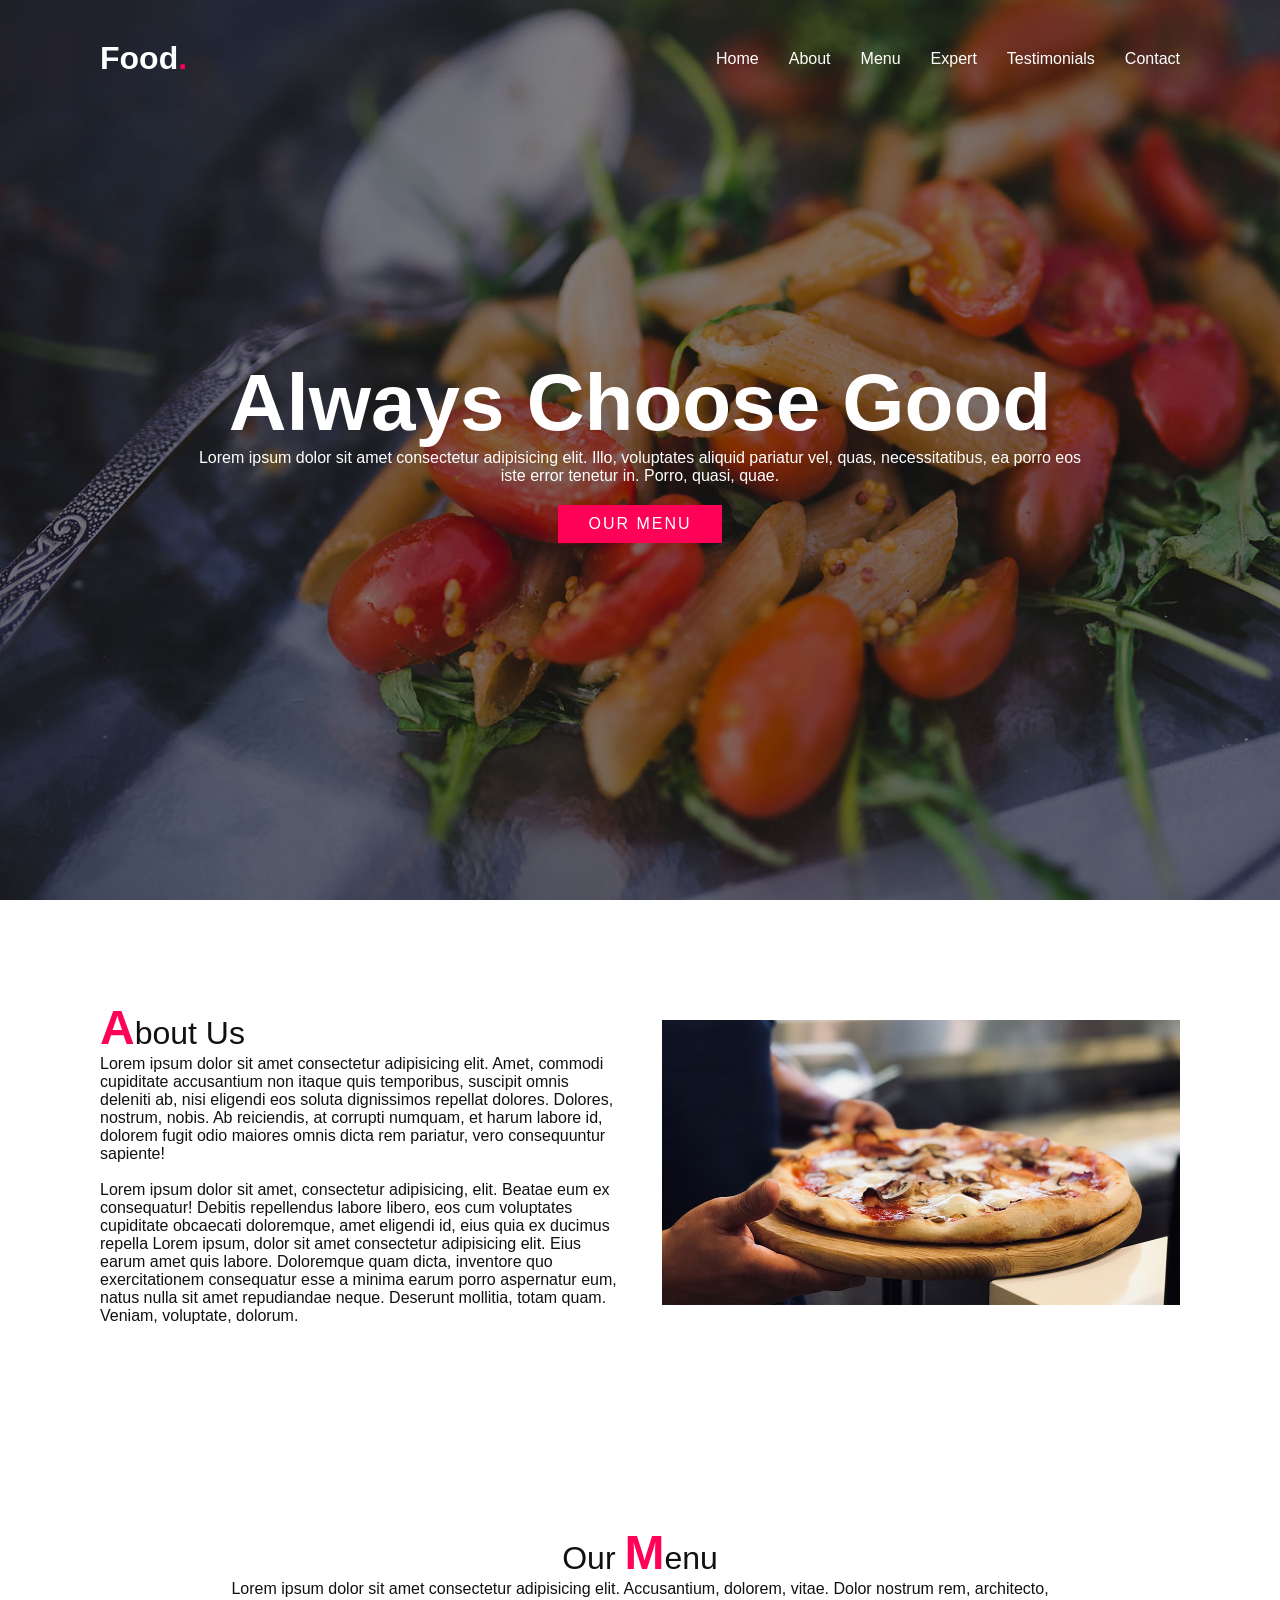
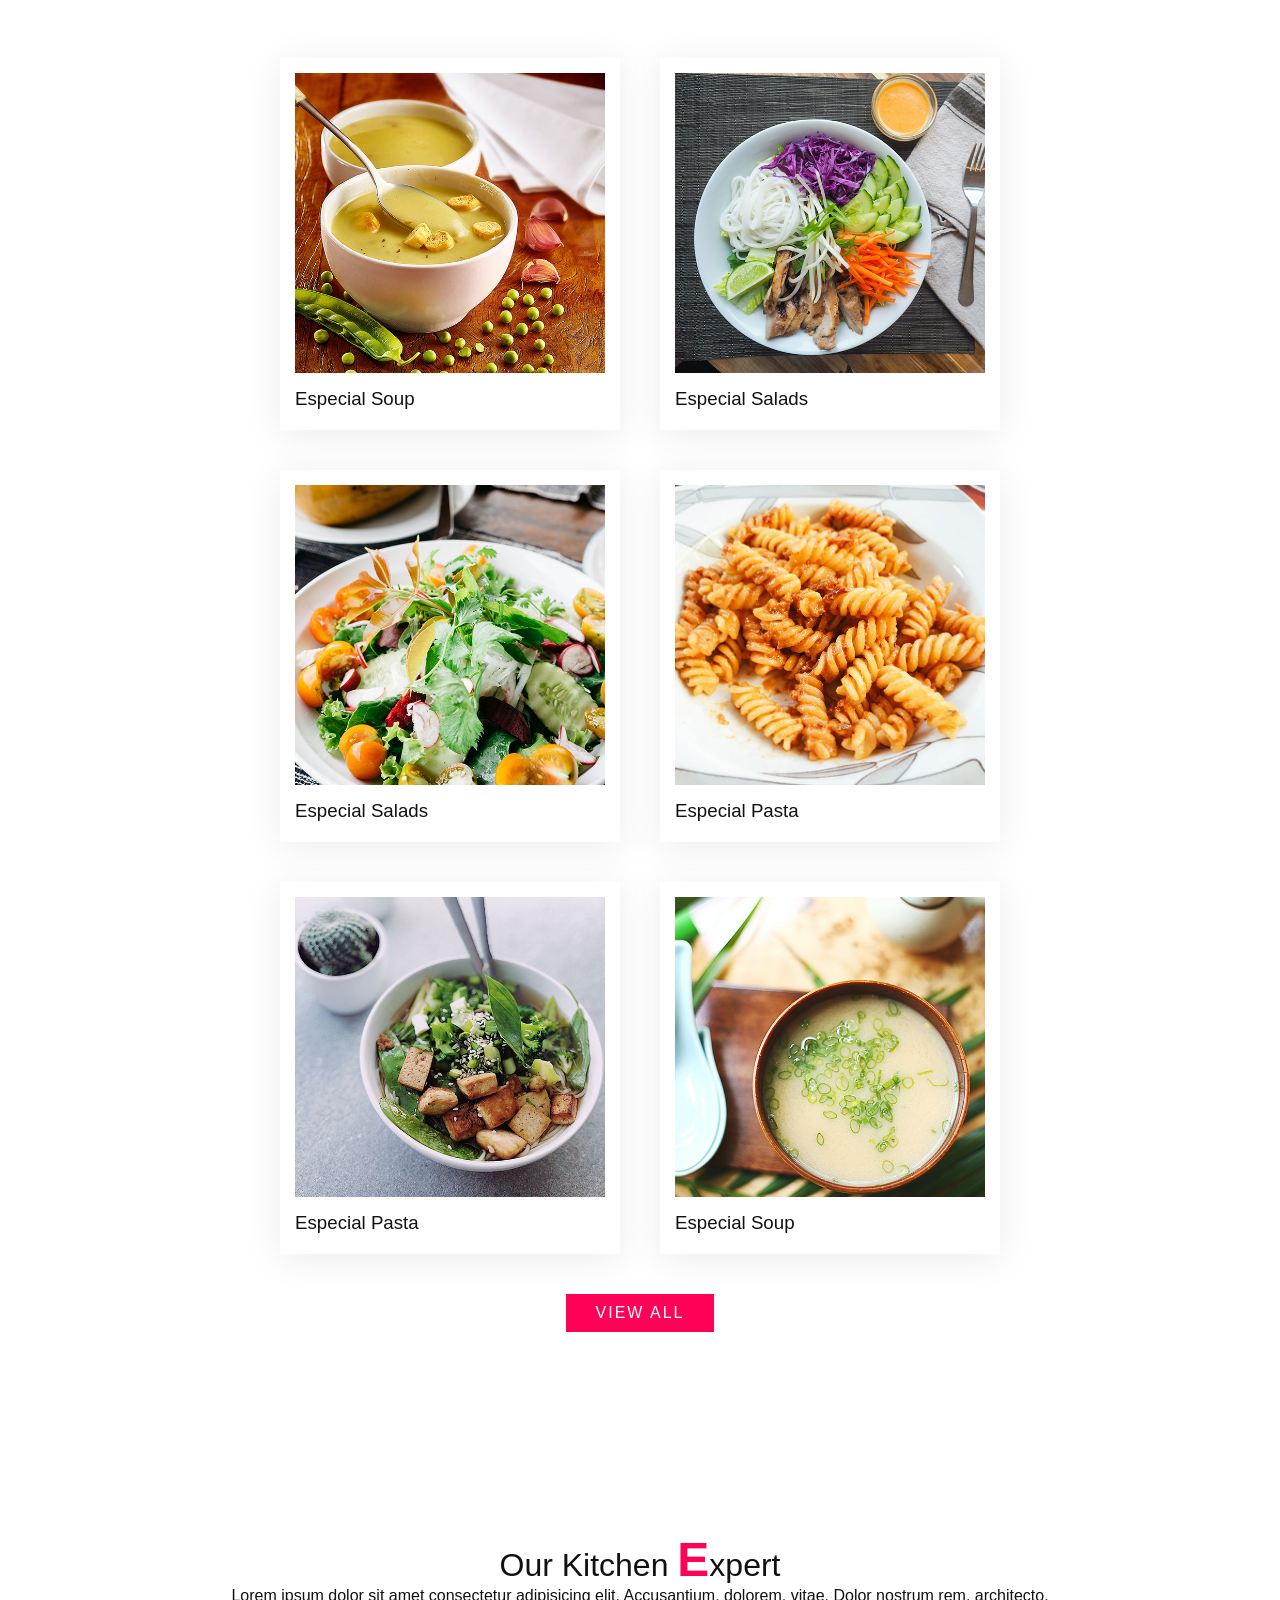
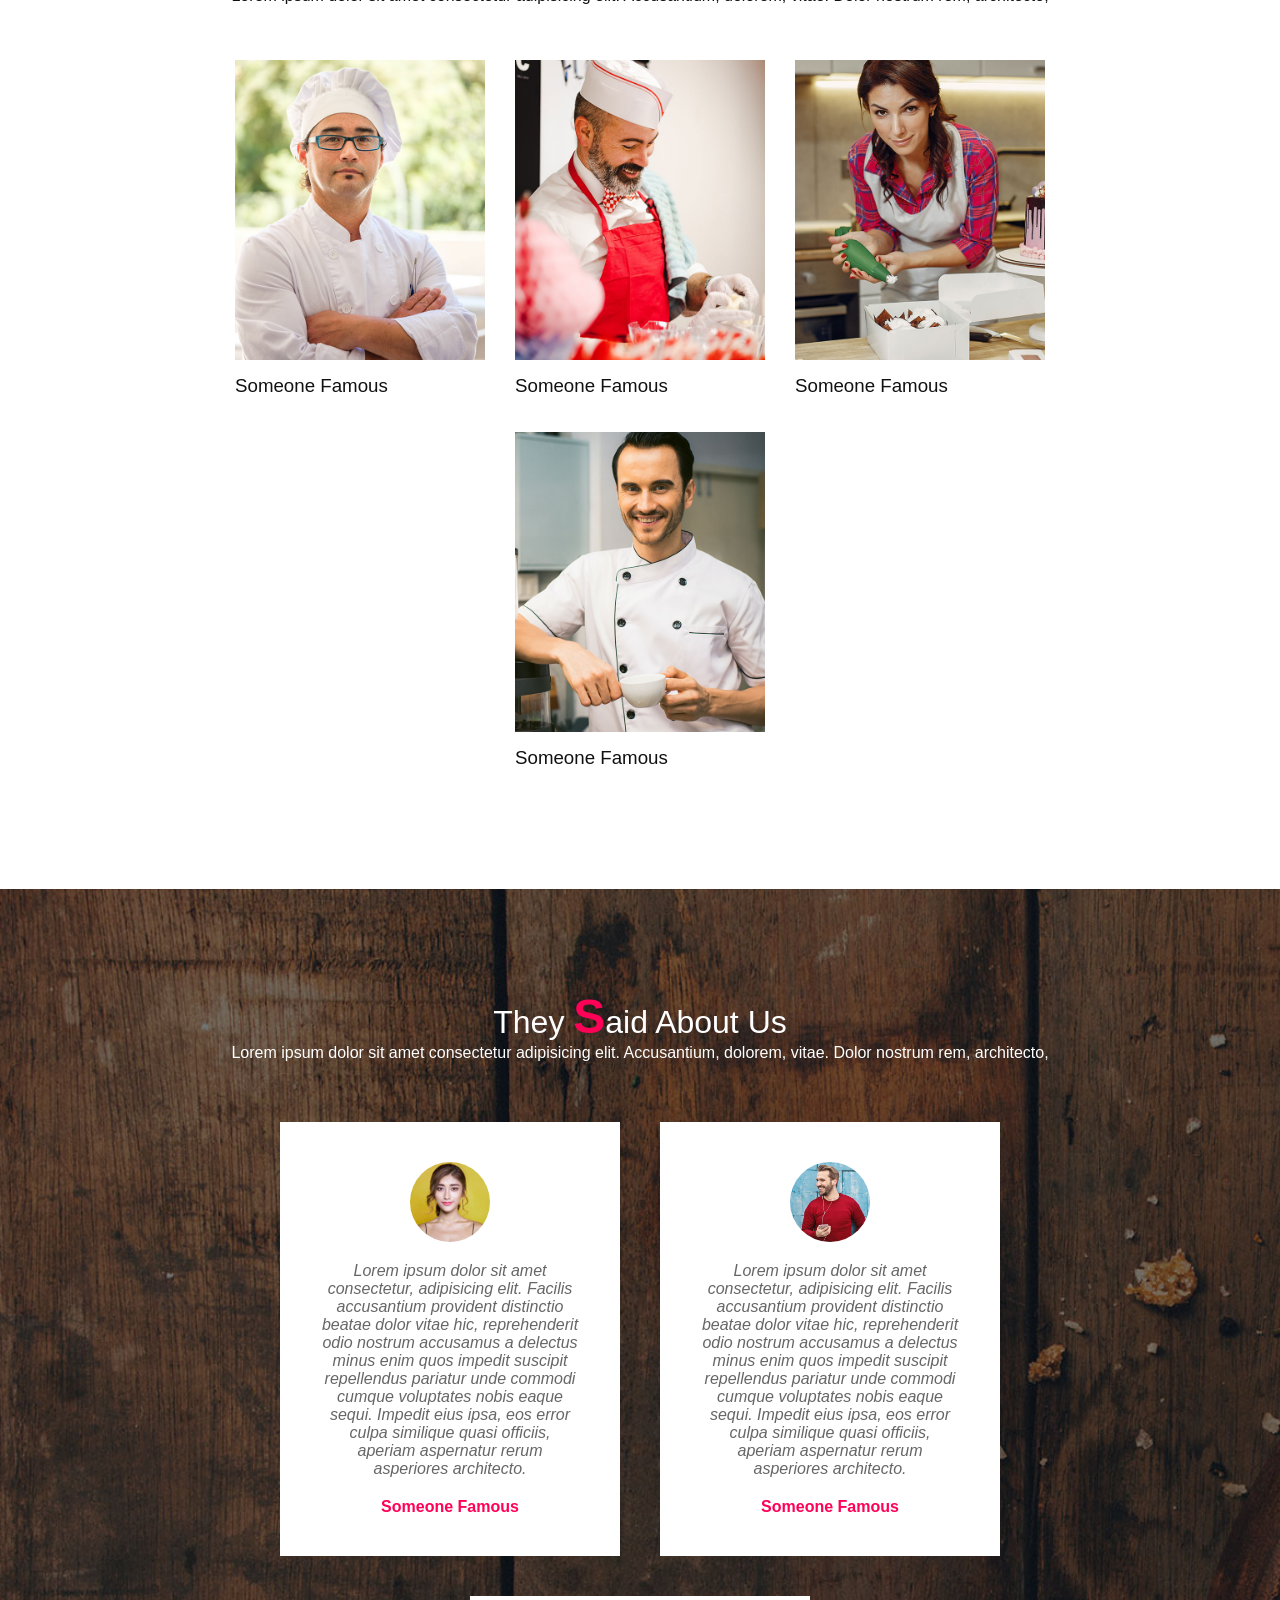
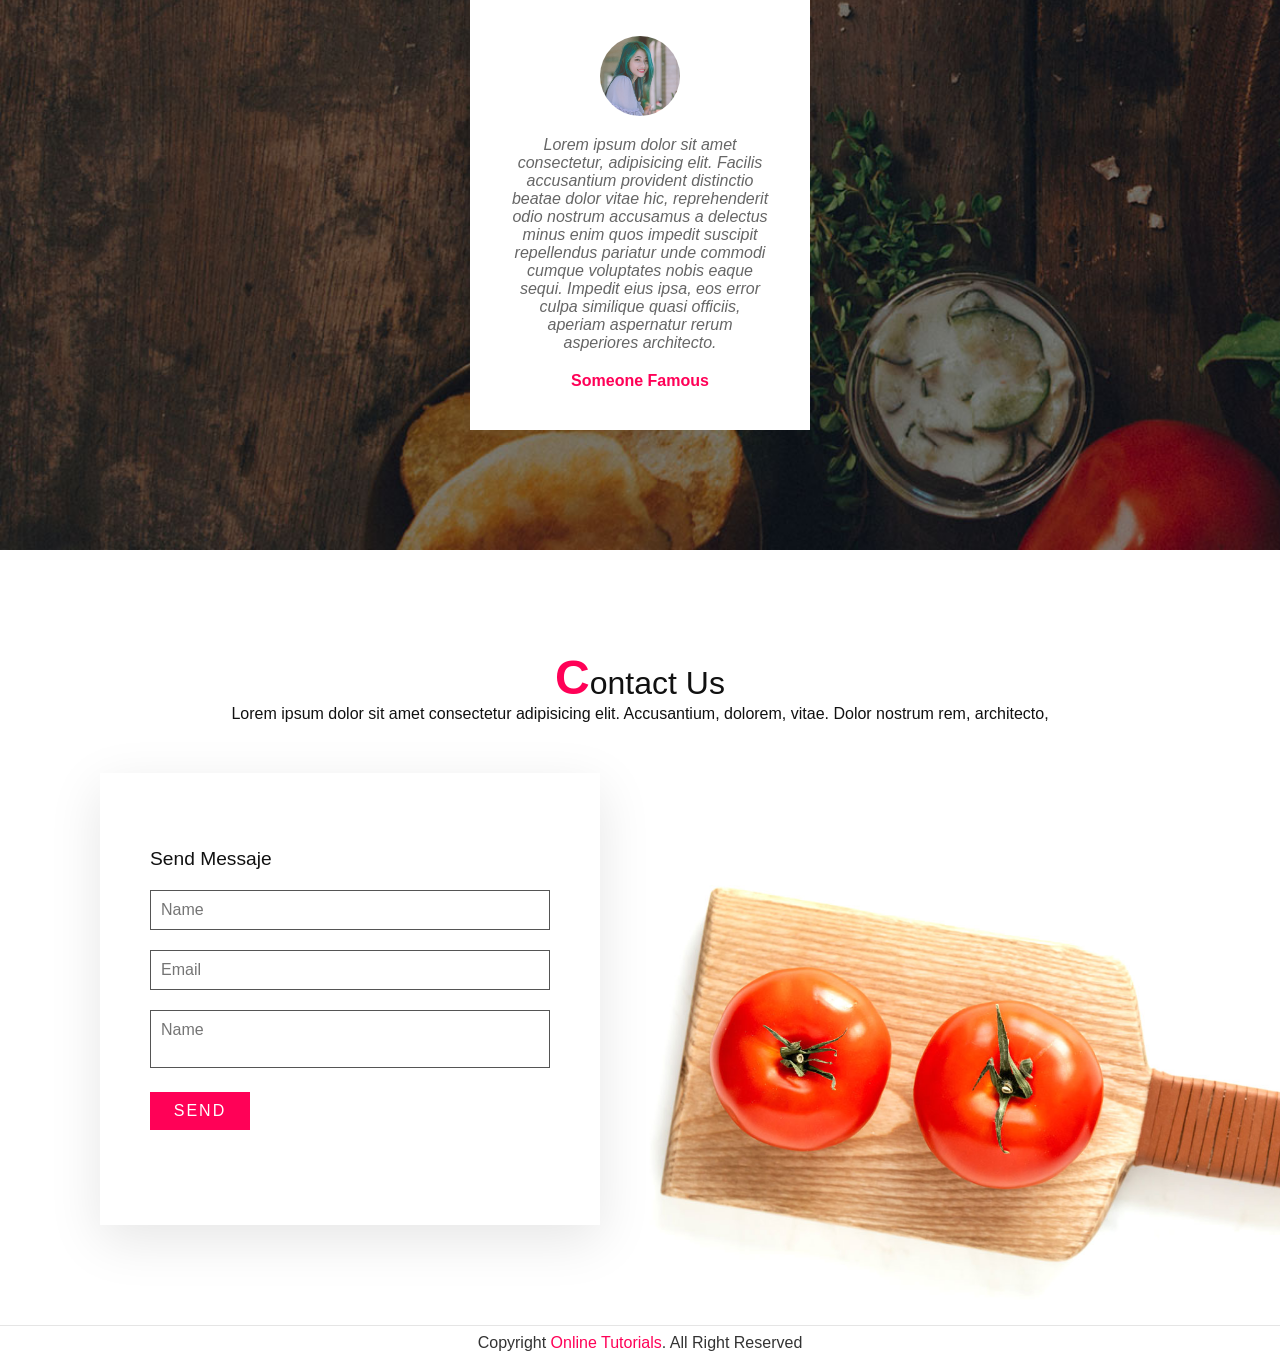
<file: index.html>
<!DOCTYPE html>
<html lang="en">
<head>
	<meta charset="UTF-8">
	<meta name="viewport" content="width=device-width, initial-scale=1.0">
	<link rel="stylesheet" type="text/css" href="restaurante.css">
	<title>restaurante</title>
</head>
<body>

	<header>
		<a href="#" class="logo">Food<span>.</span></a>
		<div class="menuToggle" onclick="toggleMenu();">
			
		</div>
		<ul class="navigation">
			<li><a href="#banner" onclick="toggleMenu();">Home</a></li>
			<li><a href="#about" onclick="toggleMenu();">About</a></li>
			<li><a href="#menu" onclick="toggleMenu();">Menu</a></li>
			<li><a href="#expert" onclick="toggleMenu();">Expert</a></li>
			<li><a href="#testimonials" onclick="toggleMenu();">Testimonials</a></li>
			<li><a href="#contact" onclick="toggleMenu();">Contact</a></li>
		</ul>
		
	</header>
	
	<section class="banner" id="banner">
		<div class="content">
			<h2>Always Choose Good</h2>
			<p>Lorem ipsum dolor sit amet consectetur adipisicing elit. Illo, voluptates aliquid pariatur vel, quas, necessitatibus, ea porro eos iste error tenetur in. Porro, quasi, quae.</p>
			<a href="#" class="btn">Our Menu</a>
		</div>
	</section>

	<section class="about" id="about">
		<div class="row">
			<div class="col50">
			<h2 class="titleText"><span>A</span>bout Us</h2>
			<p>Lorem ipsum dolor sit amet consectetur adipisicing elit. Amet, commodi cupiditate accusantium non itaque quis temporibus, suscipit omnis deleniti ab, nisi eligendi eos soluta dignissimos repellat dolores. Dolores, nostrum, nobis. Ab reiciendis, at corrupti numquam, et harum labore id, dolorem fugit odio maiores omnis dicta rem pariatur, vero consequuntur sapiente!<br><br>
			Lorem ipsum dolor sit amet, consectetur adipisicing, elit. Beatae eum ex consequatur! Debitis repellendus labore libero, eos cum voluptates cupiditate obcaecati doloremque, amet eligendi id, eius quia ex ducimus repella Lorem ipsum, dolor sit amet consectetur adipisicing elit. Eius earum amet quis labore. Doloremque quam dicta, inventore quo exercitationem consequatur esse a minima earum porro aspernatur eum, natus nulla sit amet repudiandae neque. Deserunt mollitia, totam quam. Veniam, voluptate, dolorum.</p>
			</div>
			<div class="col50">
				<div class="imgBx">
					<img src="img1.jpg">
				</div>
			</div>

		</div>
		
	</section>

	<section class="menu" id="menu">
		<div class="title">
			<h2 class="titleText">Our <span>M</span>enu</h2>
			<p>Lorem ipsum dolor sit amet consectetur adipisicing elit. Accusantium, dolorem, vitae. Dolor nostrum rem, architecto, </p>
		</div>

		<div class="content">
			<div class="box">
				<div class="imgBx">
					<img src="menu1.jpg" alt="">
				</div>

				<div class="text">
					<h3>Especial Salads</h3>
				</div>
			</div>

			<div class="box">
				<div class="imgBx">
					<img src="menu2.jpg" alt="">
				</div>

				<div class="text">
					<h3>Especial Soup</h3>
				</div>
			</div>

			<div class="box">
				<div class="imgBx">
					<img src="menu3.jpg" alt="">
				</div>

				<div class="text">
					<h3>Especial Pasta</h3>
				</div>
			</div>

			<div class="box">
				<div class="imgBx">
					<img src="menu4.jpg" alt="">
				</div>

				<div class="text">
					<h3>Especial Salads</h3>
				</div>
			</div>

			<div class="box">
				<div class="imgBx">
					<img src="menu5.jpg" alt="">
				</div>

				<div class="text">
					<h3>Especial Soup</h3>
				</div>
			</div>

			<div class="box">
				<div class="imgBx">
					<img src="menu6.jpg" alt="">
				</div>

				<div class="text">
					<h3>Especial Pasta</h3>
				</div>
			</div>
		</div>

		<div class="title">
			<a href="#" class="btn">View All</a>
		</div>
	</section>

	<section class="expert" id="expert">
		<div class="title">
			<h2 class="titleText">Our Kitchen <span>E</span>xpert</h2>
			<p>Lorem ipsum dolor sit amet consectetur adipisicing elit. Accusantium, dolorem, vitae. Dolor nostrum rem, architecto, </p>
		</div>

		<div class="content">
			<div class="box">
				<div class="imgBx">
					<img src="expert1.jpg" alt="">
				</div>
			<div class="text">
				<h3>Someone Famous</h3>
			</div>

			</div>

			<div class="box">
				<div class="imgBx">
					<img src="expert2.jpg" alt="">
				</div>
			<div class="text">
				<h3>Someone Famous</h3>
			</div>

			</div>

			<div class="box">
				<div class="imgBx">
					<img src="expert3.jpg" alt="">
				</div>
			<div class="text">
				<h3>Someone Famous</h3>
			</div>

			</div>

			<div class="box">
				<div class="imgBx">
					<img src="expert4.jpg" alt="">
				</div>
			<div class="text">
				<h3>Someone Famous</h3>
			</div>

			</div>
		</div>
	</section>

	<section class="testimonials" id="testimonials">
		<div class="title white">
			<h2 class="titleText">They <span>S</span>aid About Us</h2>
			<p>Lorem ipsum dolor sit amet consectetur adipisicing elit. Accusantium, dolorem, vitae. Dolor nostrum rem, architecto, </p>
		</div>

		<div class="content">
			<div class="box">
				<div class="imgBx">
					<img src="testi1.jpg" alt="">
				</div>

				<div class="text">
					<p>Lorem ipsum dolor sit amet consectetur, adipisicing elit. Facilis accusantium provident distinctio beatae dolor vitae hic, reprehenderit odio nostrum accusamus a delectus minus enim quos impedit suscipit repellendus pariatur unde commodi cumque voluptates nobis eaque sequi. Impedit eius ipsa, eos error culpa similique quasi officiis, aperiam aspernatur rerum asperiores architecto.</p>
					<h3>Someone Famous</h3>
				</div>
			</div>

			<div class="box">
				<div class="imgBx">
					<img src="testi2.jpg" alt="">
				</div>

				<div class="text">
					<p>Lorem ipsum dolor sit amet consectetur, adipisicing elit. Facilis accusantium provident distinctio beatae dolor vitae hic, reprehenderit odio nostrum accusamus a delectus minus enim quos impedit suscipit repellendus pariatur unde commodi cumque voluptates nobis eaque sequi. Impedit eius ipsa, eos error culpa similique quasi officiis, aperiam aspernatur rerum asperiores architecto.</p>
					<h3>Someone Famous</h3>
				</div>
			</div>

			<div class="box">
				<div class="imgBx">
					<img src="testi3.jpg" alt="">
				</div>

				<div class="text">
					<p>Lorem ipsum dolor sit amet consectetur, adipisicing elit. Facilis accusantium provident distinctio beatae dolor vitae hic, reprehenderit odio nostrum accusamus a delectus minus enim quos impedit suscipit repellendus pariatur unde commodi cumque voluptates nobis eaque sequi. Impedit eius ipsa, eos error culpa similique quasi officiis, aperiam aspernatur rerum asperiores architecto.</p>
					<h3>Someone Famous</h3>
				</div>
			</div>
		</div>
	</section>

	<section class="contact" id="contact">
		<div class="title">
			<h2 class="titleText"> <span>C</span>ontact Us</h2>
			<p>Lorem ipsum dolor sit amet consectetur adipisicing elit. Accusantium, dolorem, vitae. Dolor nostrum rem, architecto, </p>
		</div>

		<div class="contactForm">
			<h3>Send Messaje</h3> 
			<div class="inputBox">
				<input type="text" name="" placeholder="Name">
			</div>
			<div class="inputBox">
				<input type="text" name="" placeholder="Email">
			</div>
			<div class="inputBox">
				<textarea placeholder="Name"></textarea>
			</div>
			<div class="inputBox">
				<input type="submit" value="Send">
			</div>
		</div>
	</section>

	<div class="copyrightText">
		<p>Copyright <a href="">Online Tutorials</a>. All Right Reserved</p>
	</div>
	<script src="https://cdnjs.cloudflare.com/ajax/libs/jquery/3.6.0/jquery.min.js"></script>

	<script type="text/javascript">
		window.addEventListener("scroll",function(){
			const header = document.querySelector("header");
			header.classList.toggle("sticky", window.scrollY > 0);
		});

		    // smooth scrolling
			$('a[href*="#"]').on('click',function(e){
				e.preventDefault();
				$('html,body').animate({
					scrollTop:  $($(this).attr('href')).offset().top,

				},
				300, 
				'linear'
				);

			});

		function toggleMenu(){
			const menuToggle = document.querySelector(".menuToggle");
			const navigation = document.querySelector(".navigation");
			
			// if (menuToggle.classList.contains('active')) {
			// 	document.querySelector('body').style.overflow = "visible";
			// }else{
			// 	document.querySelector('body').style.overflow = "hidden";

			// }
			menuToggle.classList.toggle("active");
			navigation.classList.toggle("active");
		}
	</script>
</body>


</html>
</file>
<file: restaurante.css>
*{
	font-family: sans-serif;
	padding: 0;
	margin: 0;
	box-sizing: border-box;
}

body{
	
	min-height: 1000px;
}

header{
	position: fixed;
	top: 0;
	left: 0;
	width: 100%;
	padding: 40px 100px;
	z-index: 1000;
	display: flex;
	justify-content: space-between;
	align-items: center;
	transition: 0.5s;
}

header.sticky{
	background:#fff;
	padding: 10px 100px;
	box-shadow: 0 5px 20px rgba(0,0,0,0.05);
}

header .logo{
	text-decoration: none;
	color: #fff;
	font-weight: 700;
	font-size: 2em;

}

header.sticky .logo{
	color: #111;
}



header .logo span{
	color: #ff0157;
}

header .navigation{
	position: relative;
	display: flex;
}

header .navigation li{
	list-style: none;
	margin-left: 30px;

}

header .navigation a{
	color: #fff;
	text-decoration: none;
	font-weight: 300;
}

header.sticky .navigation a{
	color: #111;
}


header .navigation a:hover{
	color: #ff0157;
}

p{
	font-weight: 300;
	color: #111;
}

.banner{
	position: relative;
	width: 100%;
	min-height: 100vh;
	display: flex;
	justify-content: center;
	align-items: center;
	background:url(bg.jpg);
	background-size: cover;
}

.banner .content{
	max-width: 900px;
	text-align: center;
}

.banner .content h2{
	font-size: 5em;
	color: #fff;
}


.banner .content p{
	font-size: 1em;
	color: #fff;
}

.btn{
	text-decoration: none;
	color: #fff;
	background:#ff0157;
	font-size: 1em;
	display: inline-block;
	padding: 10px 30px;
	margin-top: 20px;
	text-transform: uppercase;
	letter-spacing: 2px;
	transition: 0.5s letter-spacing;
}

.btn:hover{
	letter-spacing: 6px;
}

/*termino la parte principal 11:49*/

section{
	padding: 100px;
}

.row{
	position: relative;
	width: 100%;
	display: flex;
	justify-content: space-between;
}

.row .col50{
	width: 48%;
	position: relative;
}

.titleText{
	color: #111;
	font-weight: 300;
	font-size: 2em;

}

.titleText span{
	color: #ff0157;
	font-weight: 700;
	font-size: 1.5em;
}

.row .col50 .imgBx{
	position: relative;
	width: 100%;
	/*min-height: 300px;*/
	height: 100%;
}

.row .col50 .imgBx img{
	position: absolute;
	top: 0;
	left: 0;
	width: 100%;
	height: 100%;
	object-fit: contain;

}

.title{
	width: 100%;
	display: flex;
	justify-content: center;
	align-items: center;
	flex-direction: column;
}

.menu .content{
	display: flex;
	justify-content: center;
	flex-direction: row-reverse;
	flex-wrap: wrap;
	margin-top: 40px;
}

.menu .content .box{
	width: 340px;
	margin: 20px;
	border:15px solid #fff;
	box-shadow: 0 5px 35px rgba(0,0,0,0.08);
}

.menu .content .box .imgBx{
	position: relative;
	width: 100%;
	height: 300px;
}

.menu .content .box .imgBx img{
	position: absolute;
	top:0;
	left: 0;
	width: 100%;
	height: 100%;
	object-fit: cover;
}

.menu .content .box .text{
	padding: 15px 0 5px;
}

.menu .content .box .text h3{
	font-weight: 400;
	color: #111;

}


.expert .content{
	display: flex;
	justify-content: center;
	flex-wrap: wrap;
	flex-direction: row;
	margin-top: 40px;
}

.expert .content .box{
	width: 250px;
	margin: 15px;
}

.expert .content .box .imgBx{
	position: relative;
	width: 100%;
	height: 300px;
}

.expert .content .box .imgBx img{
	position: absolute;
	top: 0;
	left: 0;
	width: 100%;
	height: 100%;
	object-fit: cover;
}

.expert .content .box .text{
	padding: 15px 0 5px;
	
}

.expert .content .box .text h3{
	font-weight: 400;
	color: #111;
}

/*
/////////////////*/


.testimonials{
	background:url(bg2.jpg);
	background-size: cover;
}

.white .titleText,
.white p{
	color: #fff;
}

.testimonials .content{
	display: flex;
	justify-content: center;
	flex-wrap: wrap;
	flex-direction: row;
	margin-top: 40px;
}

.testimonials .content .box{
	width: 340px;
	margin: 20px;
	padding: 40px;
	background: #fff;
	display: flex;
	justify-content: center;
	align-items: center;
	flex-direction: column;

}

.testimonials .content .box .imgBx{
	position: relative;
	width: 80px;
	height: 80px;
	margin-bottom: 20px;
	border-radius: 50%;
	overflow: hidden;

}

.testimonials .content .box .imgBx img{
	position: absolute;
	top: 0;
	left: 0;
	width: 100%;
	height: 100%;
	object-fit: cover;
}

.testimonials .content .box .text{
	text-align: center;

}


.testimonials .content .box .text p{
	color: #666;
	font-style: italic;
}

.testimonials .content .box h3{
	margin-top: 20px;
	font-size: 1em;
	font-weight: 600;
	color: #ff0157
}


.contact{
	background: url(bg3.jpg);
	background-size: cover;
}

.contactForm{
	padding: 75px 50px;
	background: #fff;
	box-shadow: 0px 15px 50px rgba(0,0,0,0.1);
	max-width: 500px;
	margin-top: 50px;

}

.contactForm h3{
	color: #111;
	font-size: 1.2em;
	margin-bottom: 20px;
	font-weight: 500;

}

.contactForm .inputBox{
	position: relative;
	width: 100%;
	margin-bottom: 20px;
}

.contactForm .inputBox input,
.contactForm .inputBox textarea
{
	width: 100%;
	border: 1px solid #555;
	padding: 10px;
	color: #111;
	outline: none;
	font-size: 16px;
	font-weight: 300;
	resize: none;

}

.contactForm .inputBox input[type="submit"]{
	font-size: 1em;
	color: #fff;
	background: #ff0157;
	display: inline-block;
	text-transform: uppercase;
	text-decoration: none;
	letter-spacing: 2px;
	transition: 0.5s;
	max-width: 100px;
	font-weight: 500;
	border: none;
	cursor: pointer;
}

.copyrightText{
	padding: 8px 40px;
	border-top: 1px solid rgba(0,0,0,0.1);
	text-align: center;
}

.copyrightText p{
	color: #333;
}

.copyrightText a{
	color: #ff0157;
	font-weight: 500;
	text-decoration: none;
}

@media (max-width: 991px){
	header,
	header.sticky{
		padding: 10px 20px 
	}

	header .navigation{
		display: none;

	}

	header .navigation.active{
		width: 100%;
		height: calc(100% - 60px);
		position: fixed;
		top: 60px;
		left: 0;
		display: flex;
		justify-content: center;
		align-items: center;
		flex-direction: column;
		background: #fff;
	}

	header .navigation li{
		margin-left: 0;
	}

	header .navigation li a{
		color: #111;
		font-size: 1.6em;

	}

 	.menuToggle{
		position: relative;
		width: 40px;
		height: 40px;
		background: url(menu.png);
		background-size: 30px;
		background-repeat:no-repeat;
		background-position: center;
		cursor: pointer;
	}

	.menuToggle.active{
		background: url(close.png);
		background-size: 25px;
		background-repeat:no-repeat;
		background-position: center;
	}

	header.sticky .menuToggle{
		filter: invert(1);
	}

	section{
		padding: 20px;
	}

	.banner .content h2{
		font-size: 3em;
		color: #fff;
	}

	.row{
		flex-direction: column;
	}

	.row .col50{
		position: relative;
		width: 100%;
	}

	.row .col50 .imgBx{
		height: 300px;
		margin-top: 20px;

	}

	.menu .content{
		margin-top: 20px;

	}

	.menu .content .box{
		margin: 10px;
	}

	.menu .content .box .imgBx{
		height: 260px;
	}

	.title{
		text-align: center;
	}

	.titleText{
		font-size: 1.8em;
		line-height: 1.5em;
		margin-bottom: 15px;
		font-weight: 300;

	}

	.testimonials .content .box{
		margin: 10px;
		padding: 20px;
	}

	.contactForm{
		padding: 35px 40px;
		margin-top: 20px;
		margin-bottom: 30px;

	}


}

@media (max-width: 480px){
	.banner .content h2{
		font-size: 2.2em;
		color: #fff;
	}
}
</file>
